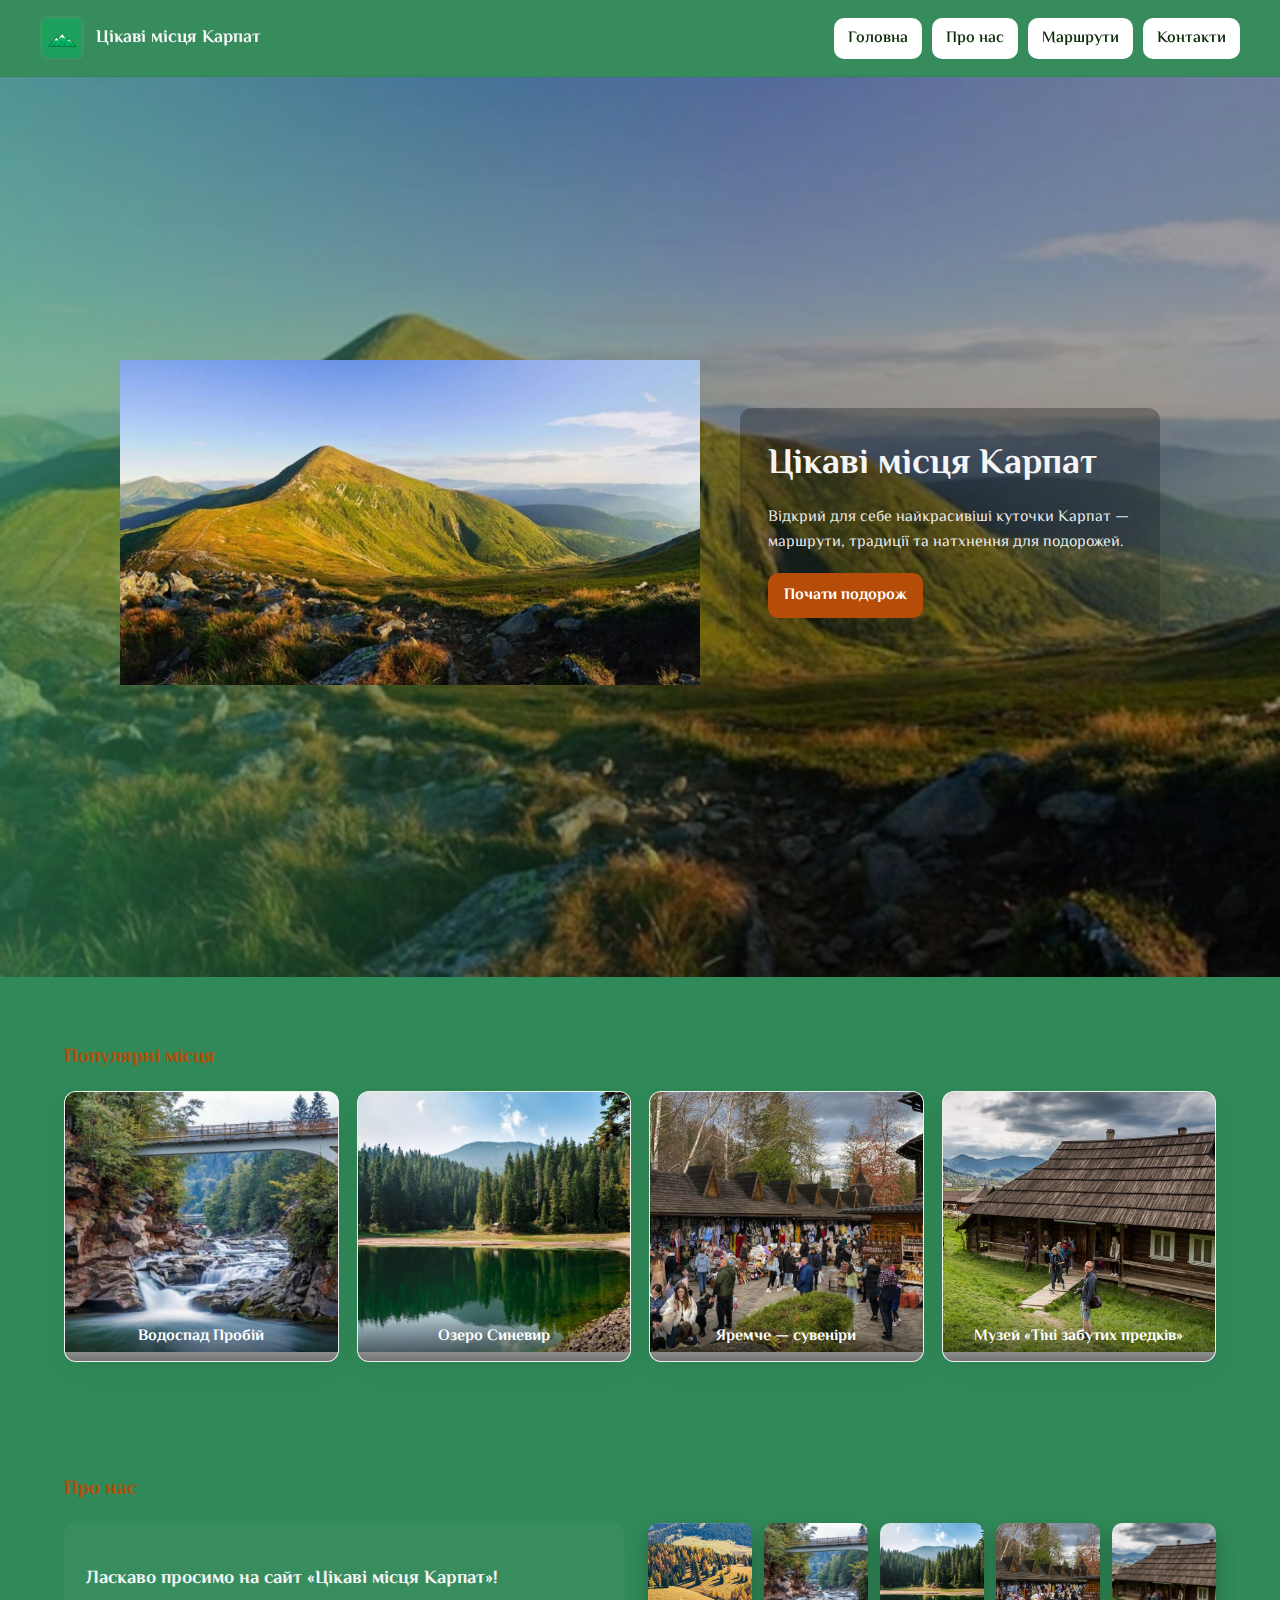
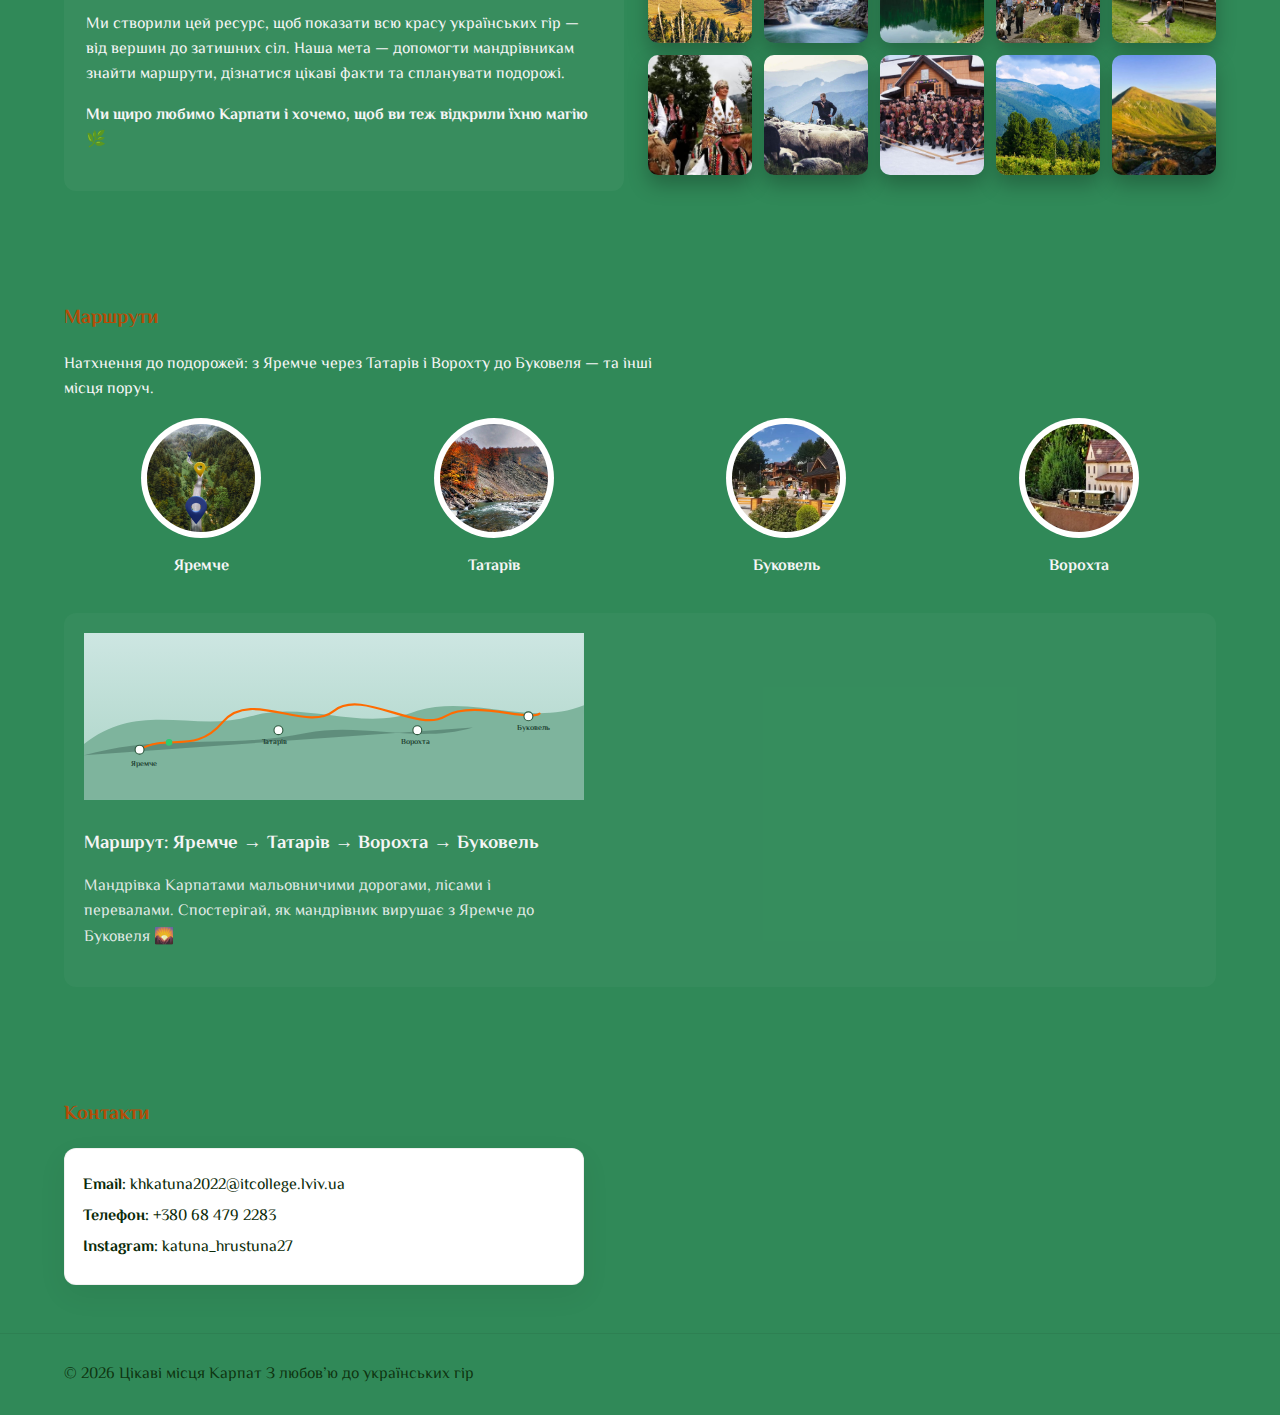
<file: index.html>
<!doctype html>
<html lang="uk">
<head>
<meta charset="utf-8" />
<meta name="viewport" content="width=device-width,initial-scale=1" />
<title>Цікаві місця Карпат</title>
<link href="https://fonts.googleapis.com/css2?family=El+Messiri:wght@400;700&display=swap" rel="stylesheet">
<link rel="stylesheet" href="style.css">
</head>
<body>
  <header>
    <div class="container nav">
<a class="brand" href="#home">
  <img src="images/logo.png" alt="Логотип Карпат" width="60" height="60">
  <span>Цікаві місця Карпат</span>
</a>
      <nav class="links">
        <a href="#home" aria-current="page">Головна</a>
        <a href="#about">Про нас</a>
        <a href="#routes">Маршрути</a>
        <a href="#contacts">Контакти</a>
      </nav>
    </div>
  </header>

  <section id="home" class="hero" style="background-image:url('images/photo1.jpeg');">
    <div class="hero-inner container">
      <div class="hero-photo" aria-hidden="true">
        <img src="images/photo1.jpeg" alt="Головна">
      </div>
      <div class="hero-text">
        <h1>Цікаві місця Карпат</h1>
        <p>Відкрий для себе найкрасивіші куточки Карпат — маршрути, традиції та натхнення для подорожей.</p>
        <a class="btn" href="#places">Почати подорож</a>
      </div>
    </div>
  </section>

  <section id="places" class="section">
    <div class="container">
      <h2 class="section-title">Популярні місця</h2>
      <div class="grid g-4">
        <div class="card"><img src="images/photo2.jpeg" alt=""><div class="caption">Водоспад Пробій</div></div>
        <div class="card"><img src="images/photo3.jpeg" alt=""><div class="caption">Озеро Синевир</div></div>
        <div class="card"><img src="images/photo4.jpeg" alt=""><div class="caption">Яремче — сувеніри</div></div>
        <div class="card"><img src="images/photo5.jpeg" alt=""><div class="caption">Музей «Тіні забутих предків»</div></div>
      </div>
    </div>
  </section>

  <section id="about" class="section">
    <div class="container">
      <h2 class="section-title">Про нас</h2>
      <div class="about-wrap">
        <div class="about-card">
          <h3>Ласкаво просимо на сайт «Цікаві місця Карпат»!</h3>
          <p>Ми створили цей ресурс, щоб показати всю красу українських гір — від вершин до затишних сіл. Наша мета — допомогти мандрівникам знайти маршрути, дізнатися цікаві факти та спланувати подорожі.</p>
          <p style="margin-top:14px;font-weight:700;color:var(--light-txt)">Ми щиро любимо Карпати і хочемо, щоб ви теж відкрили їхню магію 🌿</p>
        </div>
        <div class="about-grid">
          <img class="img-shadow" src="images/photo9.jpeg" alt="">
          <img class="img-shadow" src="images/photo2.jpeg" alt="">
          <img class="img-shadow" src="images/photo3.jpeg" alt="">
          <img class="img-shadow" src="images/photo4.jpeg" alt="">
          <img class="img-shadow" src="images/photo5.jpeg" alt="">
          <img class="img-shadow" src="images/photo6.jpeg" alt="">
          <img class="img-shadow" src="images/photo7.jpeg" alt="">
          <img class="img-shadow" src="images/photo8.jpeg" alt="">
          <img class="img-shadow" src="images/photo10.jpeg" alt="">
          <img class="img-shadow" src="images/photo1.jpeg" alt="">
        </div>
      </div>
    </div>
  </section>

  <section id="routes" class="section">
    <div class="container">
      <h2 class="section-title">Маршрути</h2>
      <p style="color:var(--light-txt);max-width:70ch;">Натхнення до подорожей: з Яремче через Татарів і Ворохту до Буковеля — та інші місця поруч.</p>

      <div class="routes-grid">
        <div>
          <div class="route-photo"><img src="images/photo11.jpeg" alt="Яремче"></div>
          <p style="text-align:center;font-weight:700;color:var(--light-txt)">Яремче</p>
        </div>
        <div>
          <div class="route-photo"><img src="images/photo12.jpeg" alt="Татарів"></div>
          <p style="text-align:center;font-weight:700;color:var(--light-txt)">Татарів</p>
        </div>
        <div>
          <div class="route-photo"><img src="images/photo13.jpeg" alt="Буковель"></div>
          <p style="text-align:center;font-weight:700;color:var(--light-txt)">Буковель</p>
        </div>
        <div>
          <div class="route-photo"><img src="images/photo14.jpeg" alt="Ворохта"></div>
          <p style="text-align:center;font-weight:700;color:var(--light-txt)">Ворохта</p>
        </div>
      </div>

      <div class="map-wrap">
  <div class="map-scene">
<div class="map-scene">
  <svg viewBox="0 0 900 300" xmlns="http://www.w3.org/2000/svg" xmlns:xlink="http://www.w3.org/1999/xlink">
  <!-- Небо -->
  <defs>
    <linearGradient id="sky" x1="0" y1="0" x2="0" y2="1">
      <stop offset="0%" stop-color="#cde6e2"/>
      <stop offset="100%" stop-color="#a9d3c5"/>
    </linearGradient>
  </defs>
  <rect width="900" height="300" fill="url(#sky)" />

  <!-- Гори (малюнок, а не фото) -->
  <path d="M0,200 C100,120 200,180 300,150 
           C400,120 500,180 600,140 
           C700,110 800,170 900,130
           L900,300 L0,300Z"
        fill="#7eb49d" />

  <!-- Додаткові дрібні гори для об'єму -->
  <path d="M0,220 C150,180 250,210 400,180 
           C500,160 600,200 700,170 
           C800,140 900,190 L900,300 L0,300Z"
        fill="#4b7565" opacity="0.6" />

  <!-- Стежка/маршрут -->
  <path id="routePath" d="M100,210 C150,180 200,220 250,160 
                           S400,180 450,140 S600,180 650,150 S800,160 820,145"
        fill="none" stroke="#ff6b00" stroke-width="4" stroke-linecap="round" stroke-linejoin="round"/>

  <!-- Мандрівник -->
  <circle r="6" fill="#2ecc71">
    <animateMotion dur="10s" repeatCount="indefinite" rotate="auto">
      <mpath xlink:href="#routePath" />
    </animateMotion>
  </circle>

  <!-- Пункти маршруту -->
  <circle cx="100" cy="210" r="8" fill="#fff" stroke="#2e583f" stroke-width="2"/>
  <circle cx="350" cy="175" r="8" fill="#fff" stroke="#2e583f" stroke-width="2"/>
  <circle cx="600" cy="175" r="8" fill="#fff" stroke="#2e583f" stroke-width="2"/>
  <circle cx="800" cy="150" r="8" fill="#fff" stroke="#2e583f" stroke-width="2"/>

  <!-- Підписи -->
  <text x="85" y="240" font-size="14" fill="#18392b" font-weight="600">Яремче</text>
  <text x="320" y="200" font-size="14" fill="#18392b" font-weight="600">Татарів</text>
  <text x="570" y="200" font-size="14" fill="#18392b" font-weight="600">Ворохта</text>
  <text x="780" y="175" font-size="14" fill="#18392b" font-weight="600">Буковель</text>
</svg>
</div>
  

  <div style="margin-top:20px;max-width:500px">
    <h3 style="margin:0 0 10px;color:var(--light-txt)">Маршрут: Яремче → Татарів → Ворохта → Буковель</h3>
    <p style="color:rgba(245,245,245,0.9); line-height:1.6">
      Мандрівка Карпатами мальовничими дорогами, лісами і перевалами. 
      Спостерігай, як мандрівник вирушає з Яремче до Буковеля 🌄
    </p>
  </div>
</div>
  </section>

  <section id="contacts" class="section">
    <div class="container">
      <h2 class="section-title">Контакти</h2>
      <div class="card contacts" style="max-width:520px;padding:18px">
        <p style="margin:6px 0;"><b>Email:</b> <a href="mailto:khkatuna2022@itcollege.lviv.ua">khkatuna2022@itcollege.lviv.ua</a></p>
        <p style="margin:6px 0;"><b>Телефон:</b> <a href="tel:+380684792283">+380 68 479 2283</a></p>
        <p style="margin:6px 0;"><b>Instagram:</b> <a href="https://instagram.com/katuna_hrustuna27" target="_blank" rel="noopener">katuna_hrustuna27</a></p>
      </div>
    </div>
  </section>

  <footer>
    <div class="container footerbar">
      <span>© <span id="year"></span> Цікаві місця Карпат</span>
      <span class="muted">З любов’ю до українських гір</span>
    </div>
  </footer>

<script>document.getElementById('year').textContent=new Date().getFullYear();</script>
</body>
</html>
</file>
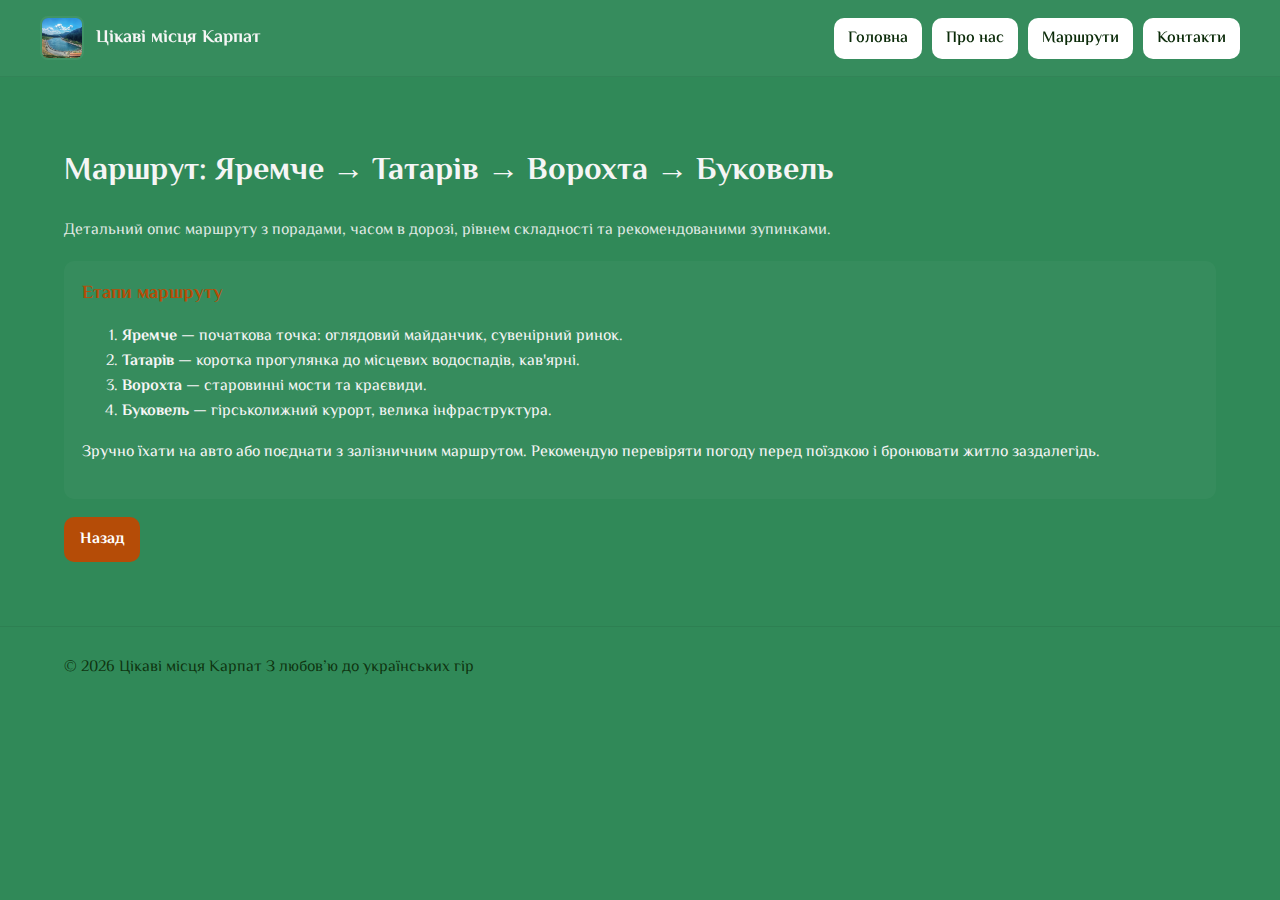
<file: route.html>
<!doctype html>
<html lang="uk">
<head>
<meta charset="utf-8" />
<meta name="viewport" content="width=device-width,initial-scale=1" />
<title>Маршрут — Яремче → Буковель</title>
<link href="https://fonts.googleapis.com/css2?family=El+Messiri:wght@400;700&display=swap" rel="stylesheet">
<link rel="stylesheet" href="style.css">
</head>
<body>
  <header>
    <div class="container nav">
      <a class="brand" href="index.html"><img src="images/photo21.jpeg" alt="logo"><span>Цікаві місця Карпат</span></a>
      <nav class="links">
        <a href="index.html">Головна</a>
        <a href="index.html#about">Про нас</a>
        <a href="index.html#routes" aria-current="page">Маршрути</a>
        <a href="index.html#contacts">Контакти</a>
      </nav>
    </div>
  </header>
  <main class="section">
    <div class="container">
      <h1 style="color:var(--light-txt)">Маршрут: Яремче → Татарів → Ворохта → Буковель</h1>
      <p style="color:rgba(245,245,245,0.9)">Детальний опис маршруту з порадами, часом в дорозі, рівнем складності та рекомендованими зупинками.</p>
      <div style="margin-top:18px;background:rgba(255,255,255,0.03);padding:18px;border-radius:10px">
        <h3 style="margin:0 0 10px;color:var(--accent)">Етапи маршруту</h3>
        <ol style="color:var(--light-txt)">
          <li><strong>Яремче</strong> — початкова точка: оглядовий майданчик, сувенірний ринок.</li>
          <li><strong>Татарів</strong> — коротка прогулянка до місцевих водоспадів, кав'ярні.</li>
          <li><strong>Ворохта</strong> — старовинні мости та краєвиди.</li>
          <li><strong>Буковель</strong> — гірськолижний курорт, велика інфраструктура.</li>
        </ol>
        <p style="color:var(--light-txt)">Зручно їхати на авто або поєднати з залізничним маршрутом. Рекомендую перевіряти погоду перед поїздкою і бронювати житло заздалегідь.</p>
      </div>
      <p style="margin-top:18px"><a class="btn" href="index.html">Назад</a></p>
    </div>
  </main>
  <footer>
    <div class="container footerbar">
      <span>© <span id="year"></span> Цікаві місця Карпат</span>
      <span class="muted">З любов’ю до українських гір</span>
    </div>
  </footer>
<script>document.getElementById('year').textContent=new Date().getFullYear();</script>
</body>
</html>
</file>
<file: style.css>
/* Final style.css */
:root{
  --font: "El Messiri", sans-serif;
  --bg: #308958;
  --accent: #b54c07;
  --text-dark: #0b2b09;
  --light-txt: #f5f5f5;
  --radius: 16px;
  --container:1200px;
}
*{box-sizing:border-box}
html,body{height:100%}
body{margin:0;background:var(--bg);color:var(--text-dark);font-family:var(--font);font-size:16px}
a{color:inherit;text-decoration:none}
.container{max-width:var(--container);margin:0 auto;padding:0 24px}
header{position:sticky;top:0;background:rgba(255,255,255,0.03);backdrop-filter:blur(6px);border-bottom:1px solid rgba(0,0,0,0.06);z-index:60}
.nav{display:flex;align-items:center;justify-content:space-between;padding:16px 0}
.brand{display:flex;align-items:center;gap:12px}
.brand img{width:44px;height:44px;border-radius:8px;object-fit:cover;border:2px solid rgba(255,255,255,0.06)}
.brand span{color:var(--light-txt);font-weight:700;font-size:18px}
.links{display:flex;gap:10px}
.links a{background:#fff;padding:8px 14px;border-radius:10px;color:var(--text-dark);font-weight:600}
.hero{position:relative;width:100%;height:100vh;display:flex;align-items:center;overflow:hidden;background-size:cover;background-position:center}
.hero::before{content:'';position:absolute;inset:0;background:linear-gradient(90deg, rgba(48,137,88,0.6) 0%, rgba(0,0,0,0.35) 60%);z-index:1}
.hero-inner{position:relative;z-index:2;display:flex;gap:40px;align-items:center;width:100%;padding:0 80px}
.hero-photo{flex:1;height:100%;overflow:hidden}
.hero-photo img{width:100%;height:100%;object-fit:cover;filter:brightness(0.98)}
.hero-text{width:420px;color:var(--light-txt);padding:28px;background:linear-gradient(180deg, rgba(0,0,0,0.28), rgba(0,0,0,0.12));border-radius:12px}
.hero-text h1{margin:0 0 12px;font-size:36px;font-weight:700}
.hero-text p{margin:0 0 18px;color:rgba(245,245,245,0.95)}
.btn{display:inline-block;padding:10px 16px;border-radius:10px;background:var(--accent);color:#fff;font-weight:700}
.section{padding:48px 0}
.section-title{font-size:20px;color:var(--accent);font-weight:700;margin-bottom:18px}
.grid{display:grid;gap:18px}
.g-4{grid-template-columns:repeat(4,1fr)}
.card{position:relative;border-radius:12px;overflow:hidden;background:#fff;border:1px solid rgba(0,0,0,0.06);box-shadow:0 10px 30px rgba(0,0,0,0.06)}
.card img{width:100%;height:260px;object-fit:cover}
.card .caption{position:absolute;left:0;right:0;bottom:0;padding:12px;background:linear-gradient(180deg, rgba(0,0,0,0.0), rgba(0,0,0,0.55));color:#fff;font-weight:700;text-align:center;transition:transform .18s}
.card:hover .caption{transform:translateY(-6px)}
.about-wrap{display:flex;gap:24px;align-items:flex-start}
.about-card{flex:1;padding:22px;border-radius:12px;background:rgba(255,255,255,0.04);color:var(--light-txt)}
.about-grid{flex:1.1;display:grid;grid-template-columns:repeat(5,1fr);gap:12px}
.img-shadow{width:100%;height:120px;object-fit:cover;border-radius:10px;box-shadow:0 10px 20px rgba(0,0,0,0.25)}
.routes-grid{display:grid;grid-template-columns:repeat(4,1fr);gap:18px;align-items:start;margin-top:12px}
.route-photo{width:120px;height:120px;border-radius:50%;overflow:hidden;margin:0 auto 10px;border:6px solid rgba(255,255,255,0.08);background:#fff;display:flex;align-items:center;justify-content:center}
.route-photo img{width:100%;height:100%;object-fit:cover}
.map-wrap{margin-top:18px;background:rgba(255,255,255,0.03);padding:20px;border-radius:12px;display:flex;align-items:center;gap:24px}
.map-canvas{flex:1;height:320px;border-radius:10px;background:linear-gradient(180deg, rgba(48,137,88,0.2), rgba(0,0,0,0.06));position:relative;display:flex;align-items:center;justify-content:center}
.map-line{position:absolute;left:6%;right:6%;top:48%;height:6px;background:linear-gradient(90deg,#fff 0%, var(--accent) 100%);border-radius:6px}
.map-point{position:absolute;width:18px;height:18px;border-radius:50%;background:var(--accent);transform:translateY(-50%);box-shadow:0 6px 12px rgba(181,76,7,0.3)}
footer{padding:28px 0;border-top:1px solid rgba(0,0,0,0.06);color:rgba(11,43,9,.9)}

/* smaller screens adjustments */
@media (max-width:1200px){
  .hero-text{display:none}
  .hero-inner{padding:0 24px}
  .about-grid{grid-template-columns:repeat(4,1fr)}
  .g-4{grid-template-columns:repeat(2,1fr)}
}
</file>
